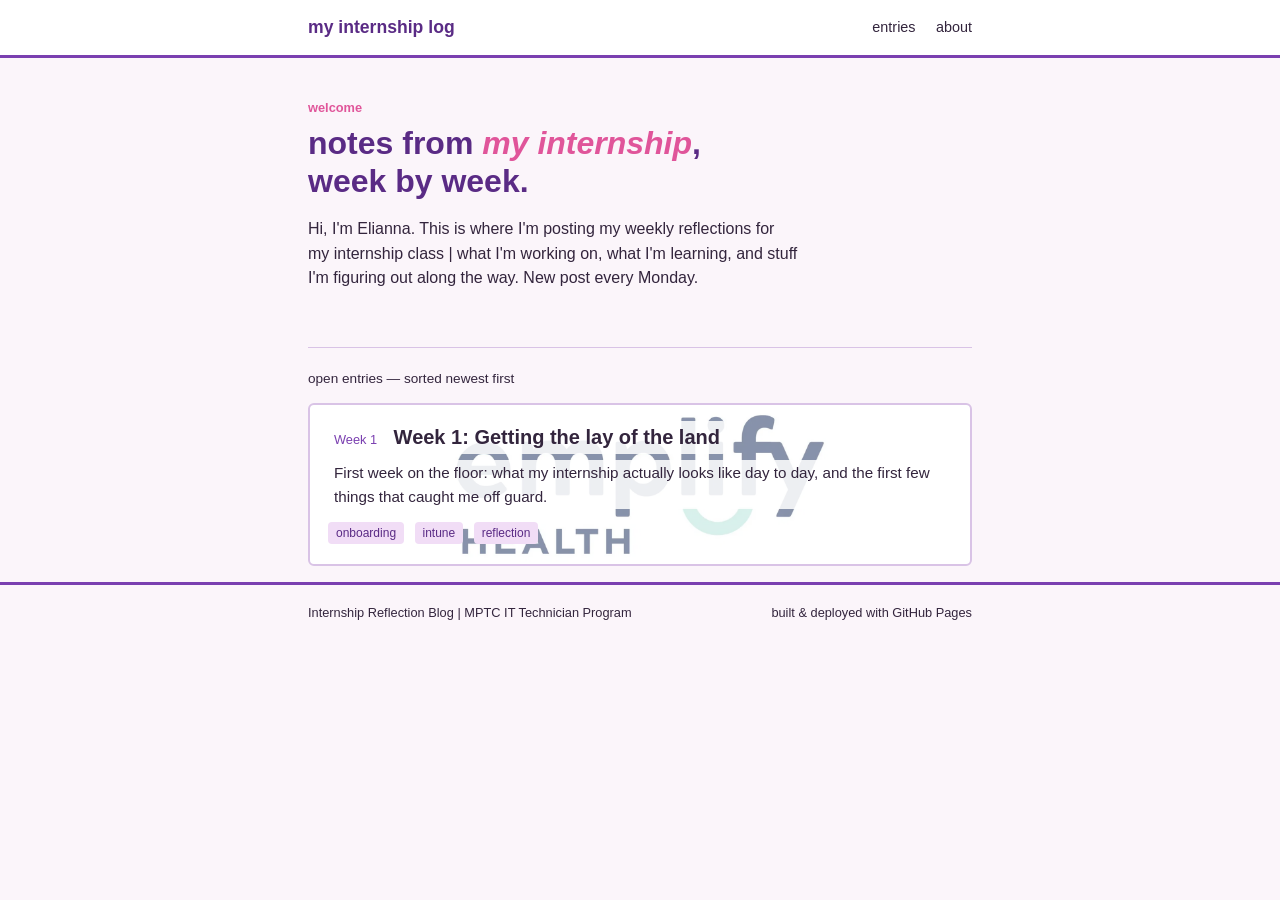
<file: index.html>
<!DOCTYPE html>
<html lang="en">
<head>
<meta charset="UTF-8">
<meta name="viewport" content="width=device-width, initial-scale=1.0">
<title>my internship log</title>
<meta name="description" content="Weekly reflections from internship — device deployments, troubleshooting, and everything in between.">
<link rel="stylesheet" href="assets/style.css">
</head>
<body>

<div class="topbar">
  <div class="wrap">
    <a class="brand" href="index.html">my internship log</a>
    <nav class="topnav">
      <a href="index.html">entries</a>
      <a href="about.html">about</a>
    </nav>
  </div>
</div>

<div class="wrap">

  <section class="hero">
    <div class="eyebrow">welcome</div>
    <h1>notes from <em>my internship</em>,<br>week by week.</h1>
    <p class="lede">
      Hi, I'm Elianna. This is where I'm posting my weekly reflections for my
      internship class | what I'm working on, what I'm learning, and stuff
      I'm figuring out along the way. New post every Monday.
    </p>
  </section>

  <div class="queue-label">open entries — sorted newest first</div>

  <a class="entry entry-emplify" href="posts/week-01-reflection.html">
    <div class="entry-meta">
      <span>Week 1</span>
    </div>
    <h2>Week 1: Getting the lay of the land</h2>
    <p>First week on the floor: what my internship actually looks like day to day, and the first few things that caught me off guard.</p>
    <div class="tags">
      <span class="tag">onboarding</span>
      <span class="tag">intune</span>
      <span class="tag">reflection</span>
    </div>
  </a>

</div>

<footer>
  <div class="wrap">
    <span>Internship Reflection Blog | MPTC IT Technician Program</span>
    <span>built &amp; deployed with GitHub Pages</span>
  </div>
</footer>

</body>
</html>
</file>
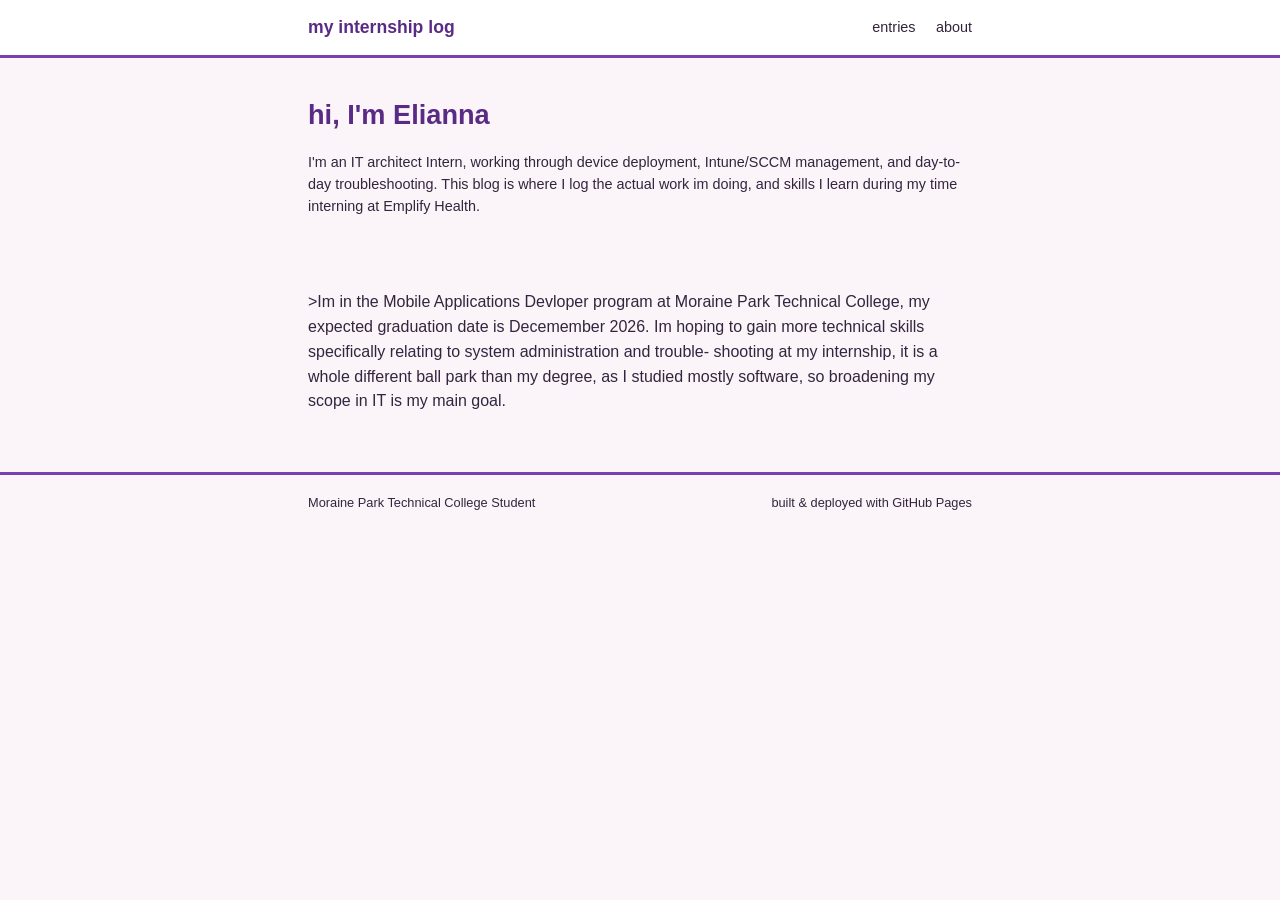
<file: about.html>
<!DOCTYPE html>
<html lang="en">
<head>
<meta charset="UTF-8">
<meta name="viewport" content="width=device-width, initial-scale=1.0">
<title>Reflection Blog</title>
<link rel="stylesheet" href="assets/style.css">
</head>
<body>

<div class="topbar">
  <div class="wrap">
    <a class="brand" href="index.html">my internship log</a>
    <nav class="topnav">
      <a href="index.html">entries</a>
      <a href="about.html">about</a>
    </nav>
  </div>
</div>

<div class="wrap">
  <section class="post-header" style="border-bottom:none;">
    <h1>hi, I'm Elianna</h1>
    <p class="sub">
      I'm an IT architect Intern, working through device deployment, Intune/SCCM
      management, and day-to-day troubleshooting. This blog is
       where I log the actual work im doing, and skills I learn during my time interning 
       at Emplify Health.
    </p>
  </section>

  <div class="post-body">
    <p> >Im in the Mobile Applications Devloper program at Moraine Park Technical 
      College, my expected graduation date is Decemember 2026. Im hoping to gain 
      more technical skills specifically relating to system administration and trouble-
      shooting at my internship, it is a whole different ball park than my degree, as I 
      studied mostly software, so broadening my scope in IT is my main goal.
  </p>
  </div>
</div>

<footer>
  <div class="wrap">
    <span>Moraine Park Technical College Student</span>
    <span>built &amp; deployed with GitHub Pages</span>
  </div>
</footer>

</body>
</html>
</file>
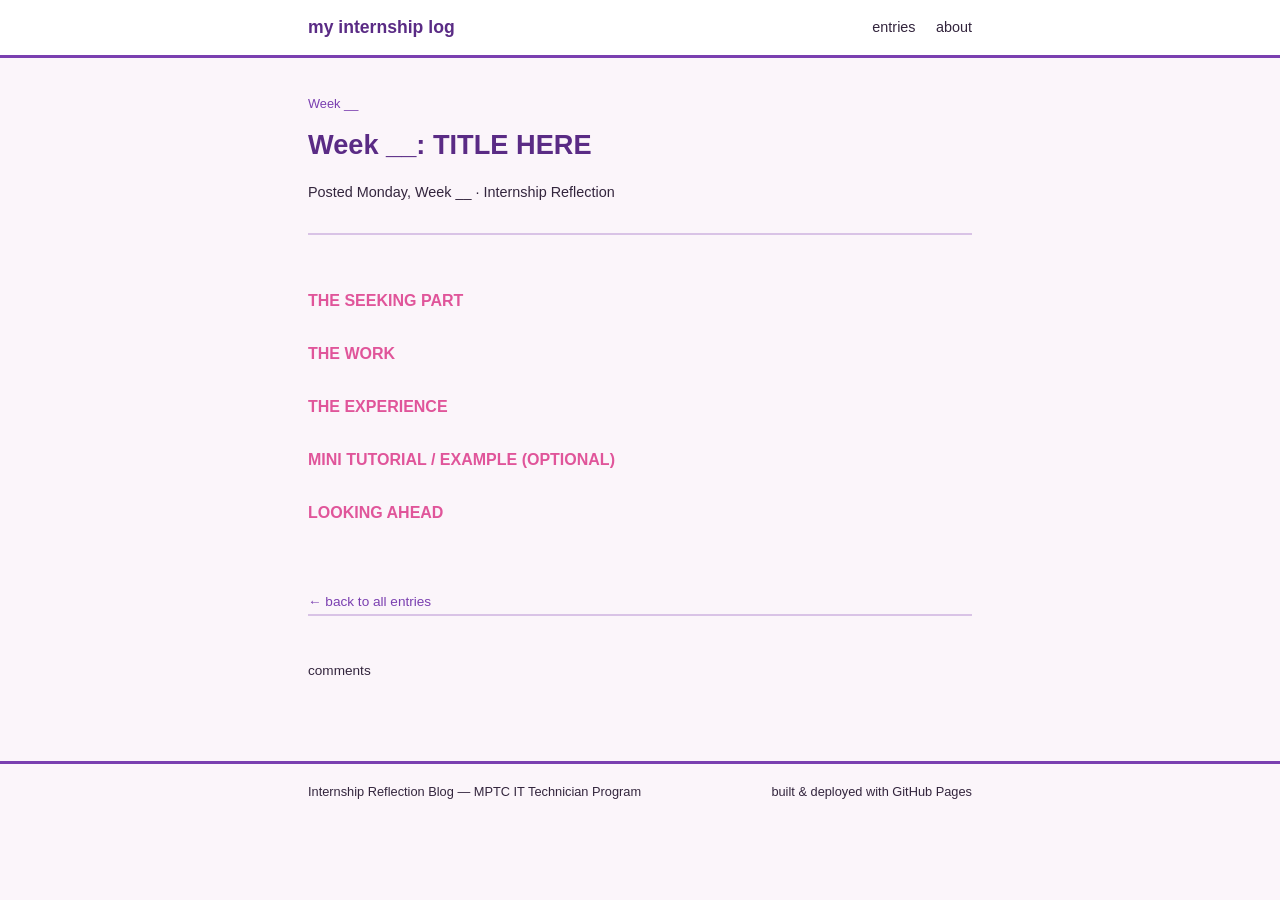
<file: posts/_template.html>
<!DOCTYPE html>
<html lang="en">
<head>
<meta charset="UTF-8">
<meta name="viewport" content="width=device-width, initial-scale=1.0">
<title>Week __: TITLE HERE — my internship log</title>
<link rel="stylesheet" href="../assets/style.css">
</head>
<body>

<div class="topbar">
  <div class="wrap">
    <a class="brand" href="../index.html">my internship log</a>
    <nav class="topnav">
      <a href="../index.html">entries</a>
      <a href="../about.html">about</a>
    </nav>
  </div>
</div>

<div class="wrap">

  <div class="post-header">
    <div class="entry-meta">
      <span>Week __</span>
    </div>
    <h1>Week __: TITLE HERE</h1>
    <p class="sub">Posted Monday, Week __ · Internship Reflection</p>
  </div>

  <div class="post-body">

    <h3>the seeking part</h3>
    <p></p>

    <h3>the work</h3>
    <p></p>

    <h3>the experience</h3>
    <p></p>

    <h3>mini tutorial / example (optional)</h3>
    <p></p>

    <h3>looking ahead</h3>
    <p></p>

  </div>

  <a class="back-link" href="../index.html">&larr; back to all entries</a>

  <div class="comments-section">
    <div class="queue-label">comments</div>

    <script src="https://giscus.app/client.js"
        data-repo="EUMBRELLA/Internshipreflectionblog"
        data-repo-id="R_kgDOTSO6_Q"
        data-category="General"
        data-category-id="DIC_kwDOTSO6_c4DAyUy"
        data-mapping="pathname"
        data-strict="0"
        data-reactions-enabled="1"
        data-emit-metadata="0"
        data-input-position="bottom"
        data-theme="preferred_color_scheme"
        data-lang="en"
        crossorigin="anonymous"
        async>
    </script>

  </div>

</div>

<footer>
  <div class="wrap">
    <span>Internship Reflection Blog — MPTC IT Technician Program</span>
    <span>built &amp; deployed with GitHub Pages</span>
  </div>
</footer>

</body>
</html>
</file>
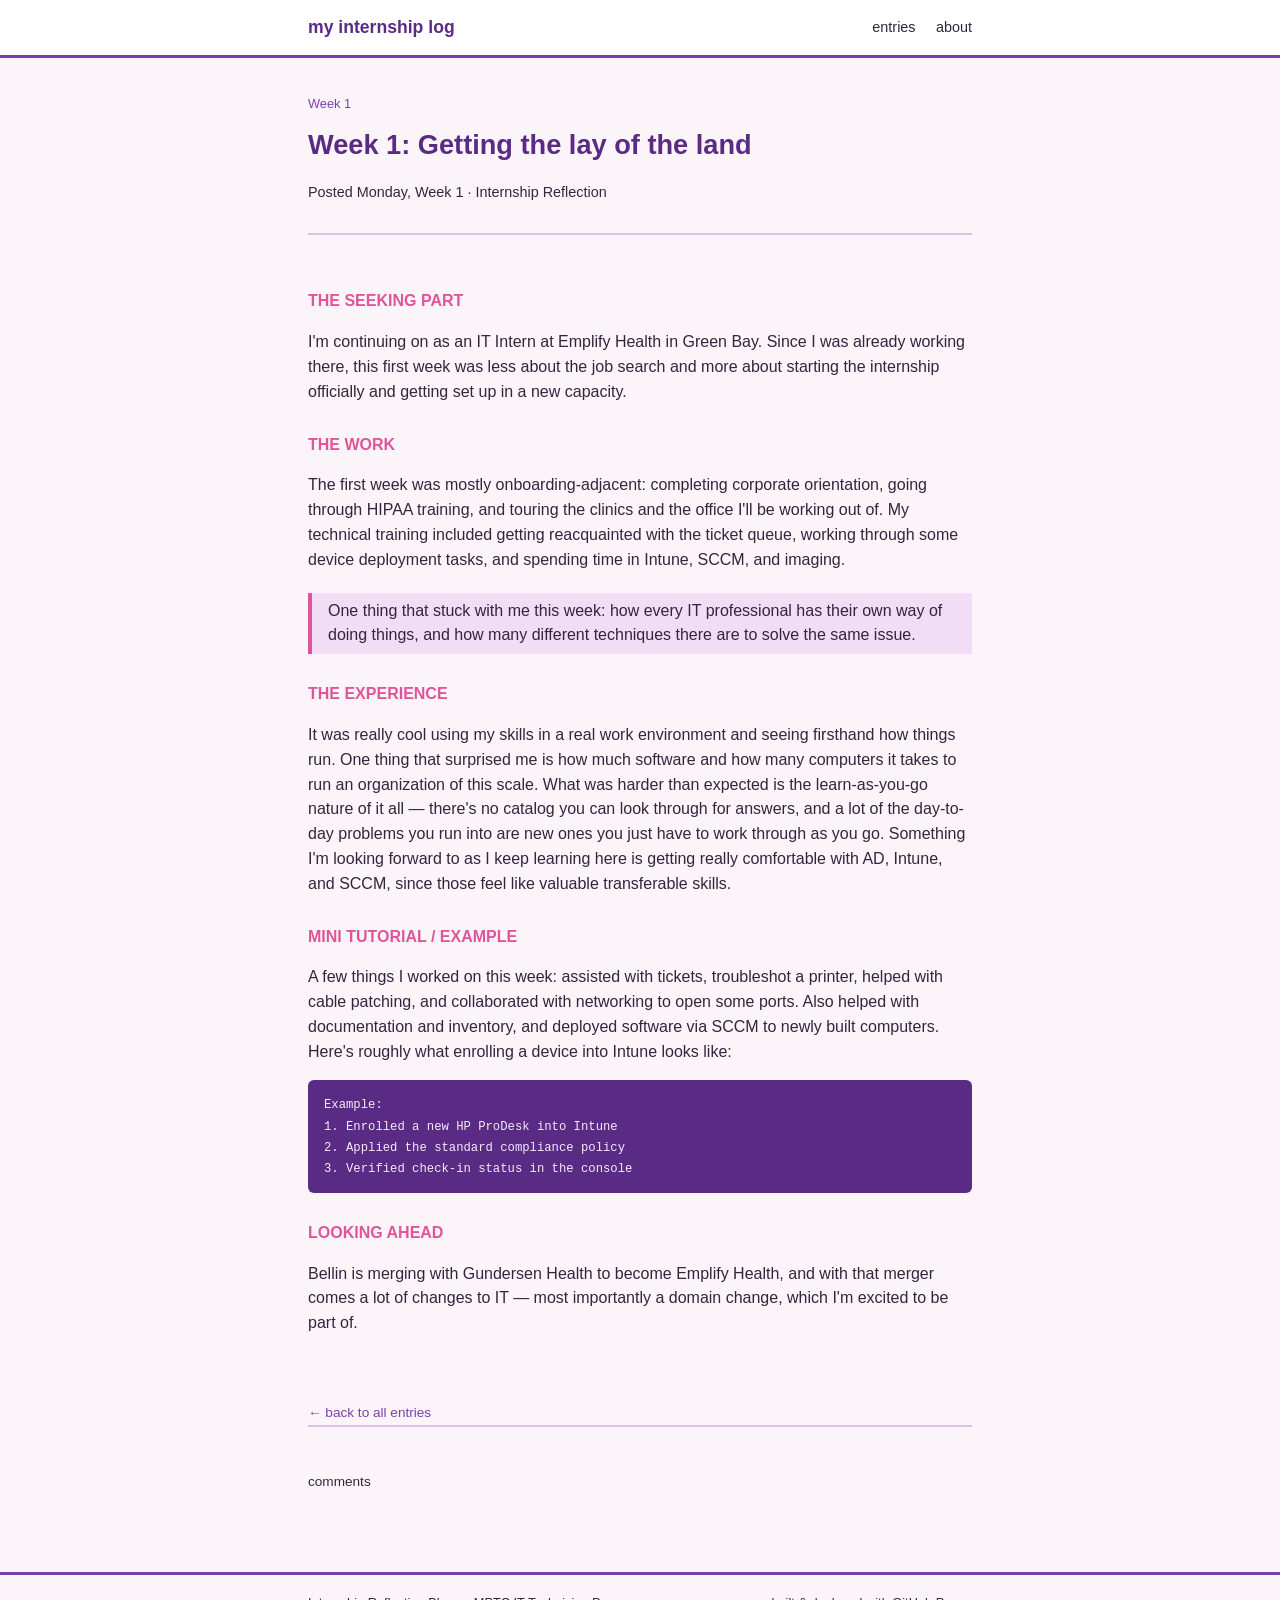
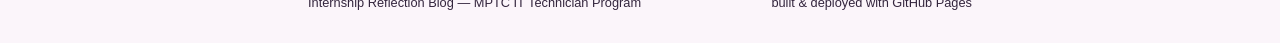
<file: posts/week-01-reflection.html>
<!DOCTYPE html>
<html lang="en">
<head>
<meta charset="UTF-8">
<meta name="viewport" content="width=device-width, initial-scale=1.0">
<title>Week 1: Getting the lay of the land — my internship log</title>
<link rel="stylesheet" href="../assets/style.css">
</head>
<body>

<div class="topbar">
  <div class="wrap">
    <a class="brand" href="../index.html">my internship log</a>
    <nav class="topnav">
      <a href="../index.html">entries</a>
      <a href="../about.html">about</a>
    </nav>
  </div>
</div>

<div class="wrap">

  <div class="post-header">
    <div class="entry-meta">
      <span>Week 1</span>
    </div>
    <h1>Week 1: Getting the lay of the land</h1>
    <p class="sub">Posted Monday, Week 1 · Internship Reflection</p>
  </div>

  <div class="post-body">

    <h3>the seeking part</h3>
    <p>
      I'm continuing on as an IT Intern at Emplify Health in Green Bay. Since
      I was already working there, this first week was less about the job
      search and more about starting the internship officially and getting
      set up in a new capacity.
    </p>

    <h3>the work</h3>
    <p>
      The first week was mostly onboarding-adjacent: completing corporate
      orientation, going through HIPAA training, and touring the clinics and
      the office I'll be working out of. My technical training included
      getting reacquainted with the ticket queue, working through some device
      deployment tasks, and spending time in Intune, SCCM, and imaging.
    </p>

    <blockquote>
      One thing that stuck with me this week: how every IT professional has
      their own way of doing things, and how many different techniques there
      are to solve the same issue.
    </blockquote>

    <h3>the experience</h3>
    <p>
      It was really cool using my skills in a real work environment and
      seeing firsthand how things run. One thing that surprised me is how
      much software and how many computers it takes to run an organization
      of this scale. What was harder than expected is the learn-as-you-go
      nature of it all — there's no catalog you can look through for
      answers, and a lot of the day-to-day problems you run into are new
      ones you just have to work through as you go. Something I'm looking
      forward to as I keep learning here is getting really comfortable with
      AD, Intune, and SCCM, since those feel like valuable transferable
      skills.
    </p>

    <h3>mini tutorial / example</h3>
    <p>
      A few things I worked on this week: assisted with tickets, troubleshot
      a printer, helped with cable patching, and collaborated with
      networking to open some ports. Also helped with documentation and
      inventory, and deployed software via SCCM to newly built computers.
      Here's roughly what enrolling a device into Intune looks like:
    </p>
    <pre><code>Example:
1. Enrolled a new HP ProDesk into Intune
2. Applied the standard compliance policy
3. Verified check-in status in the console</code></pre>

    <h3>looking ahead</h3>
    <p>
      Bellin is merging with Gundersen Health to become Emplify Health, and
      with that merger comes a lot of changes to IT — most importantly a
      domain change, which I'm excited to be part of.
    </p>

  </div>

  <a class="back-link" href="../index.html">&larr; back to all entries</a>

  <div class="comments-section">
    <div class="queue-label">comments</div>

        <script src="https://giscus.app/client.js"
        data-repo="EUMBRELLA/Internshipreflectionblog"
        data-repo-id="R_kgDOTSO6_Q"
        data-category="General"
        data-category-id="DIC_kwDOTSO6_c4DAyUy"
        data-mapping="pathname"
        data-strict="0"
        data-reactions-enabled="1"
        data-emit-metadata="0"
        data-input-position="bottom"
        data-theme="preferred_color_scheme"
        data-lang="en"
        crossorigin="anonymous"
        async>
    </script>

  </div>

</div>

<footer>
  <div class="wrap">
    <span>Internship Reflection Blog — MPTC IT Technician Program</span>
    <span>built &amp; deployed with GitHub Pages</span>
  </div>
</footer>

</body>
</html>
</file>
<file: assets/style.css>
/* ================================
   Internship Log — stylesheet
   ================================ */

:root {
  --bg: #fbf5fa;
  --card: #ffffff;
  --ink: #33253d;
  --purple: #7a3fb0;
  --purple-dark: #5a2b85;
  --pink: #e0559a;
  --line: #d9c3e6;
  --tag-bg: #f1ddf6;
}

* { box-sizing: border-box; }

body {
  margin: 0;
  background: var(--bg);
  color: var(--ink);
  font-family: Arial, Helvetica, sans-serif;
  line-height: 1.55;
}

a { color: var(--purple); }
a:hover { color: var(--pink); }

img { max-width: 100%; }

.wrap {
  max-width: 700px;
  margin: 0 auto;
  padding: 0 18px;
}

/* ---------- Top bar ---------- */
.topbar {
  border-bottom: 3px solid var(--purple);
  background: var(--card);
}
.topbar .wrap {
  display: flex;
  align-items: center;
  justify-content: space-between;
  padding: 14px 18px;
  flex-wrap: wrap;
}
.brand {
  font-weight: bold;
  font-size: 1.1rem;
  color: var(--purple-dark);
  text-decoration: none;
}
.topnav a {
  font-size: 0.9rem;
  text-decoration: none;
  color: var(--ink);
  margin-left: 16px;
}
.topnav a:hover { text-decoration: underline; }

/* ---------- Hero ---------- */
.hero {
  padding: 40px 0 24px;
}
.hero .eyebrow {
  font-size: 0.8rem;
  color: var(--pink);
  font-weight: bold;
  margin-bottom: 6px;
}
.hero h1 {
  font-size: 2rem;
  line-height: 1.2;
  margin: 0 0 14px;
  color: var(--purple-dark);
}
.hero h1 em {
  font-style: italic;
  color: var(--pink);
}
.hero p.lede {
  max-width: 55ch;
  font-size: 1rem;
}

/* ---------- Entry list ---------- */
.queue-label {
  font-size: 0.85rem;
  color: var(--ink);
  border-top: 1px solid var(--line);
  padding-top: 20px;
  margin: 16px 0 14px;
}

.entry {
  display: block;
  text-decoration: none;
  color: inherit;
  background: var(--card);
  border: 2px solid var(--line);
  border-radius: 6px;
  padding: 16px 18px;
  margin-bottom: 14px;
}
.entry:hover {
  border-color: var(--pink);
}
.entry-meta {
  font-size: 0.8rem;
  color: var(--purple);
  margin-bottom: 6px;
}
.entry h2 {
  font-size: 1.25rem;
  margin: 0 0 6px;
  color: var(--ink);
}
.entry p {
  margin: 0;
  font-size: 0.95rem;
}
.entry .tags {
  margin-top: 10px;
}
.tag {
  font-size: 0.75rem;
  color: var(--purple-dark);
  background: var(--tag-bg);
  padding: 2px 8px;
  border-radius: 4px;
  margin-right: 6px;
  display: inline-block;
  margin-bottom: 4px;
}

.entry-emplify {
  background-image: url('emplify-logo.png');
  background-repeat: no-repeat;
  background-position: center center;
  background-size: 75% auto;
  background-color: var(--card);
  position: relative;
}
.entry-emplify::after {
  content: "";
  position: absolute;
  inset: 0;
  background: rgba(255, 255, 255, 0.5);
  pointer-events: none;
  border-radius: 6px;
}
.entry-emplify > * {
  position: relative;
  z-index: 1;
}
.entry-emplify .entry-meta,
.entry-emplify h2,
.entry-emplify p {
  background: rgba(255, 255, 255, 0.85);
  display: inline-block;
  padding: 1px 6px;
  border-radius: 4px;
}
@media (max-width: 560px) {
  .entry-emplify { background-size: 90% auto; }
}

/* ---------- Post page ---------- */
.post-header {
  padding: 36px 0 16px;
  border-bottom: 2px solid var(--line);
}
.post-header .entry-meta { margin-bottom: 10px; }
.post-header h1 {
  font-size: 1.7rem;
  color: var(--purple-dark);
  margin: 0 0 8px;
}
.post-header .sub {
  font-size: 0.9rem;
}

.post-body {
  padding: 26px 0;
}
.post-body h2 {
  color: var(--purple-dark);
  font-size: 1.3rem;
  margin-top: 32px;
}
.post-body h3 {
  color: var(--pink);
  font-size: 1rem;
  text-transform: uppercase;
  margin-top: 28px;
}
.post-body blockquote {
  border-left: 4px solid var(--pink);
  margin: 20px 0;
  padding: 6px 16px;
  background: var(--tag-bg);
}
.post-body code {
  background: var(--tag-bg);
  padding: 2px 5px;
  border-radius: 3px;
  font-family: monospace;
  font-size: 0.9em;
}
.post-body pre {
  background: var(--purple-dark);
  color: #f6e9fb;
  padding: 14px 16px;
  border-radius: 6px;
  overflow-x: auto;
  font-family: monospace;
  font-size: 0.85rem;
}
.post-body pre code { background: none; padding: 0; color: inherit; }
.post-body ul, .post-body ol { padding-left: 1.3em; }
.post-body img {
  border: 2px solid var(--line);
  margin: 16px 0;
}

.back-link {
  display: inline-block;
  font-size: 0.85rem;
  margin: 24px 0 0;
  text-decoration: none;
}

/* ---------- Comments ---------- */
.comments-section {
  border-top: 2px solid var(--line);
  padding: 28px 0 50px;
}
.comments-section .queue-label { border-top: none; padding-top: 0; }

/* ---------- Footer ---------- */
footer {
  border-top: 3px solid var(--purple);
  padding: 18px 0 30px;
  margin-top: 16px;
}
footer .wrap {
  font-size: 0.8rem;
  color: var(--ink);
  display: flex;
  justify-content: space-between;
  flex-wrap: wrap;
  gap: 8px;
}

@media (max-width: 560px) {
  .topnav a { margin-left: 0; margin-right: 14px; }
}
</file>
